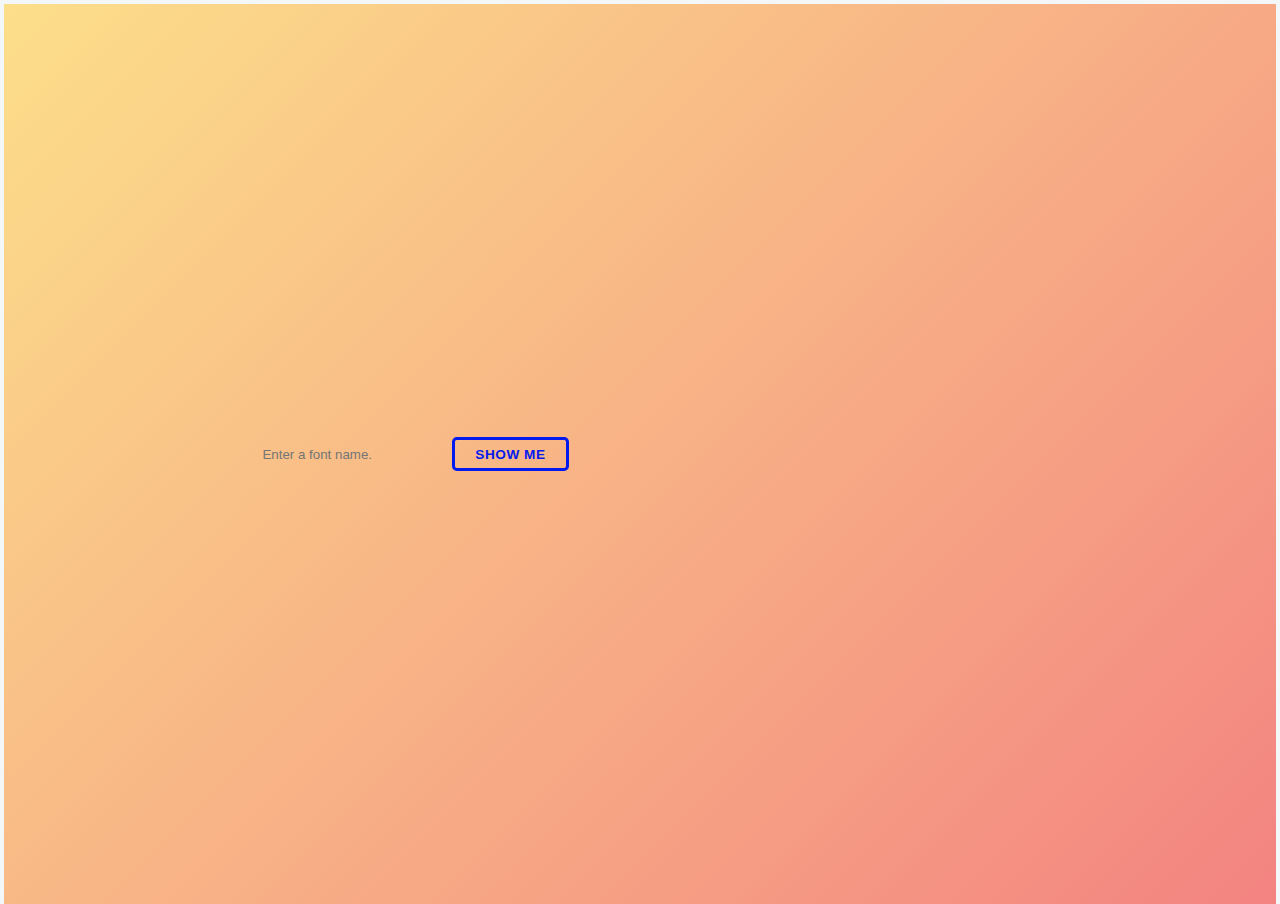
<file: index.htm>
<!DOCTYPE html>
<html><head>
  <meta http-equiv="content-type" content="text/html; charset=UTF-8">
  <title>jQuery addClass example</title>
  <meta http-equiv="content-type" content="text/html; charset=UTF-8">
  <meta name="robots" content="noindex, nofollow">
  <meta name="googlebot" content="noindex, nofollow">
  <meta name="viewport" content="width=device-width, initial-scale=1">


  <script type="text/javascript" src="src/jquery.js"></script>

    <link rel="stylesheet" type="text/css" href="src/result-light.css">

      <link rel="stylesheet" type="text/css" href="src/gvWqdb.css">
  <style type="text/css">
    *, *:before, *:after
{
	-moz-box-sizing: border-box;
	-webkit-box-sizing: border-box;
	box-sizing: border-box;
}

html, body
{
    width: 100%;
    height: 100%;
    
    margin: 0;
    padding: 0;
}
  </style>
    <script type="text/javascript">
    window.onload=function(){
      function GoogleFontSelect( slctr ){
          var _selected = $(slctr).val(); 						
          var _linkclass = 'style_link_';
          if( _selected ){ 	
            if ( _selected !== 'none' && _selected !== 'Select a font' ) {
              $( '.'+ _linkclass ).remove();
              var the_font = _selected.replace(/\s+/g, '+');
              $('head').append('<link href="http://fonts.googleapis.com/css?family='+ the_font +'" rel="stylesheet" type="text/css" class="'+ _linkclass +'">');		
              $('*').css('font-family', _selected +', sans-serif' );		
            }else{			
              $('*').css('font-family', '' );			
            }
          }
        }
      $("#article1").hide();
      $("#show-btn").on("click", function(){
        $("#article1").toggle();
      })
      $("#font-name").on("change", function(){
          console.log("JE congade")
          GoogleFontSelect( this );
      })
    }

</script>

</head>
<body cz-shortcut-listen="true">
  <div style="display: flex;align-items:center; background: linear-gradient(135deg,#FCDF8A,#F38381);height:100%;">
  <div class="wh-60 ease"> 
        <input class="input no-padding" id="font-name" placeholder="Enter a font name." style="background: transparent;">
        <button id="show-btn" class="btn btn-outline">
        Show me
        </button>
        <article id="article1" style="display: none;">
        <h3  class="hhr">First title</h3>
<img src="src/200.jpg">
        <p class="text">
         Lorem ipsum dolor sit amet, consectetur adipiscing elit. Nunc 
sed quam egestas, pretium sapien eu, commodo leo. Donec aliquam egestas 
mauris non elementum. Mauris non eros posuere, tincidunt nunc elementum,
 porta justo.</p>
        </article>
    </div>
</div>
  
  <script>
    // tell the embed parent frame the height of the content
    if (window.parent && window.parent.parent){
      window.parent.parent.postMessage(["resultsFrame", {
        height: document.body.getBoundingClientRect().height,
        slug: "xpvt214o"
      }], "*")
    }
  </script>


</body></html>
</file>
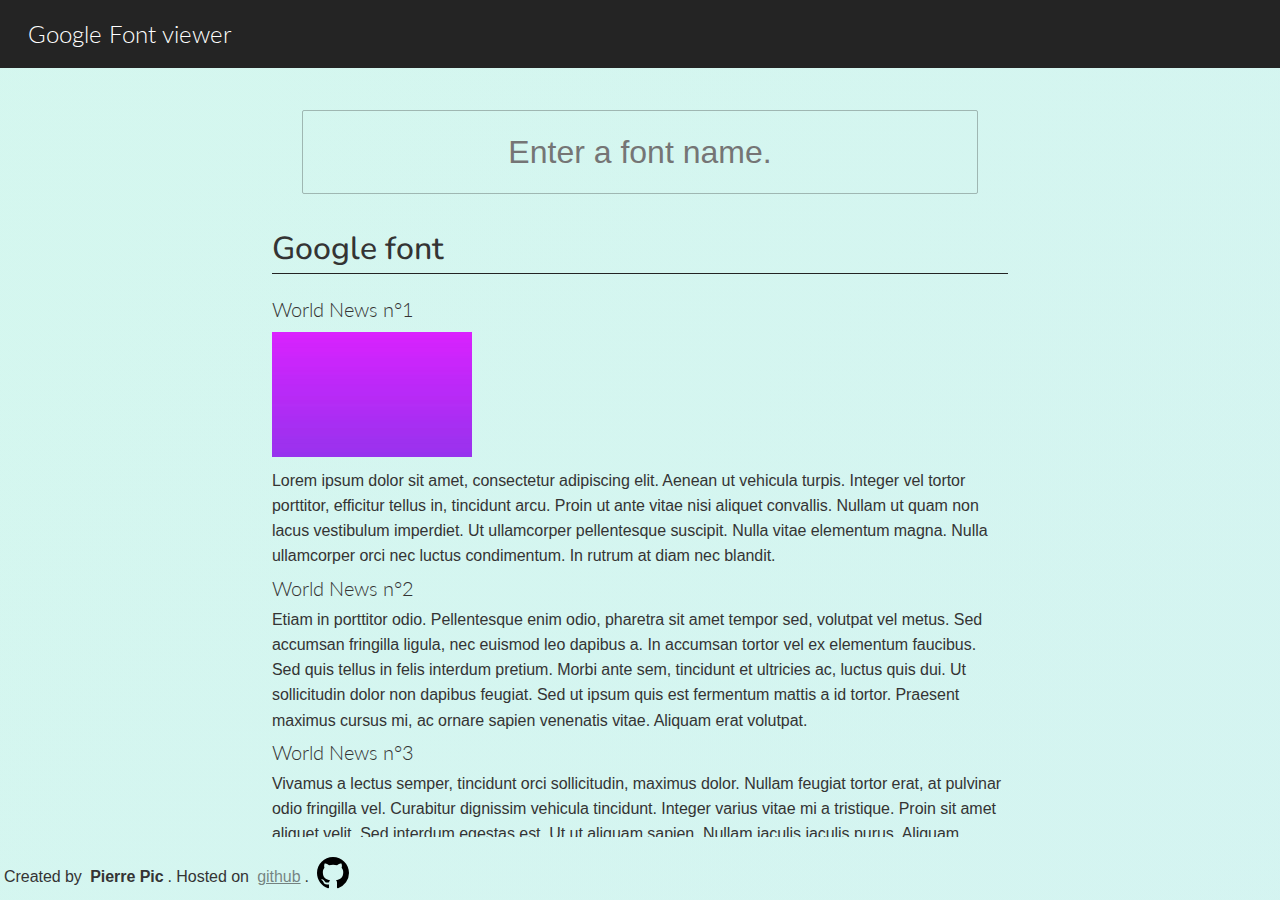
<file: index.html>
<!DOCTYPE html>
<html>

<head>
  <meta http-equiv="content-type" content="text/html; charset=UTF-8">
  <title>GFont Viewer</title>
  <meta http-equiv="content-type" content="text/html; charset=UTF-8">
  <meta name="robots" content="noindex, nofollow">
  <meta name="googlebot" content="noindex, nofollow">
  <meta name="viewport" content="width=device-width, initial-scale=1">


  <script type="text/javascript" src="src/jquery.js"></script>

  <link rel="stylesheet" type="text/css" href="src/result-light.css">

  <link rel="stylesheet" type="text/css" href="src/gvWqdb.css">
  <style type="text/css">
    *,
    *:before,
    *:after {
      -moz-box-sizing: border-box;
      -webkit-box-sizing: border-box;
      box-sizing: border-box;
    }

    html,
    body {
      width: 100%;
      height: 100%;

      margin: 0;
      padding: 0;
      background: linear-gradient(-45deg, #EE77521A, #E73C7E1A, #23A6D51A, #23D5AB1A);
      background-size: 1000% 1000%;
      animation: Gradient 15s ease infinite;
    }


    html,
    body {
      width: 100%;
      height: 100%;
    }

    .wrapper {
      height: 100%;
      display: flex;
      flex-direction: column;
    }

    main{
      flex: 1 1 auto;
      overflow-y: hidden;
    }

    article{  
      overflow-y: scroll;
    }

    
    @keyframes Gradient {
      0% {
        background-position: 0% 50%
      }
      50% {
        background-position: 100% 50%
      }
      100% {
        background-position: 0% 50%
      }
    }


  </style>
  <script type="text/javascript">
    window.onload = function () {
      function GoogleFontSelect(slctr) {
        var _selected = $(slctr).val();
        var _linkclass = 'style_link_';
        if (_selected) {
          if (_selected !== 'none' && _selected !== 'Select a font') {
            $('.' + _linkclass).remove();
            var the_font = _selected.replace(/\s+/g, '+');
            $('head').append('<link href="http://fonts.googleapis.com/css?family=' + the_font + '" rel="stylesheet" type="text/css" class="' + _linkclass + '">');
            $('*').css('font-family', _selected + ', sans-serif');
          } else {
            $('*').css('font-family', '');
          }
        }
      }
      $("#show-btn").on("click", function () {
        $("#article1").toggle();
      })
      $("#font-name").on("change", function () {
        GoogleFontSelect(this);
      })
    }

  </script>

</head>

<body cz-shortcut-listen="true" style="height:100%;">

  <div class="wrapper no-margin">
    <header class="header bg-contrast no-margin wh-100 flex">
      <h3 class="padding-s">Google Font viewer</h3>
    </header>
    <main class="wh-60 no-margin wh-mobile-100">
      <div style="display: flex;align-items:center;height: 100%;">
          <div style="height: 100%;" class="ease  flex flex-column wh-100">
              <input id="font-name" placeholder="Enter a font name." style="background: transparent;font-size: 2em;  " class="input margin-m text-center input-outline">
              <article id="article1" style="height: 100%;">
                  <h1 class="hhr">Google font</h1>
                  <h4>World News n°1</h4>
                <img src="src/200.jpg">
                <p class="text">
                    Lorem ipsum dolor sit amet, consectetur adipiscing elit. Aenean ut vehicula turpis. Integer vel tortor porttitor, efficitur tellus in, tincidunt arcu. Proin ut ante vitae nisi aliquet convallis. Nullam ut quam non lacus vestibulum imperdiet. Ut ullamcorper pellentesque suscipit. Nulla vitae elementum magna. Nulla ullamcorper orci nec luctus condimentum. In rutrum at diam nec blandit.
                  </p>
                  
                  <h4>World News n°2</h4>
                  <p class="text">
                    Etiam in porttitor odio. Pellentesque enim odio, pharetra sit amet tempor sed, volutpat vel metus. Sed accumsan fringilla ligula, nec euismod leo dapibus a. In accumsan tortor vel ex elementum faucibus. Sed quis tellus in felis interdum pretium. Morbi ante sem, tincidunt et ultricies ac, luctus quis dui. Ut sollicitudin dolor non dapibus feugiat. Sed ut ipsum quis est fermentum mattis a id tortor. Praesent maximus cursus mi, ac ornare sapien venenatis vitae. Aliquam erat volutpat.
                </p> 
                
                <h4>World News n°3</h4>
                <p class="text">
                    Vivamus a lectus semper, tincidunt orci sollicitudin, maximus dolor. Nullam feugiat tortor erat, at pulvinar odio fringilla vel. Curabitur dignissim vehicula tincidunt. Integer varius vitae mi a tristique. Proin sit amet aliquet velit. Sed interdum egestas est. Ut ut aliquam sapien. Nullam iaculis iaculis purus. Aliquam tincidunt justo quis porta vulputate. Vivamus justo ipsum, tincidunt nec faucibus a, suscipit vel odio. Praesent euismod tristique lacinia. Maecenas elementum lobortis ex a pellentesque. Proin sagittis tempus convallis. Mauris tincidunt blandit nisl in viverra. Nullam eget neque dui. Cras non rhoncus massa, at scelerisque nibh. 
                </p>
              </article>
            </div>
      </div>
    </main>
    <footer class="footer wh-100 no-margin flex">
      <p class="text">Created by <strong>Pierre Pic</strong>. Hosted on
      <a href="https://github.com/pipic1/Google-Font-Real-Time-Viewer">github</a>.
      </p>
      <span style="color:white;">
  
        <svg height="32" class="octicon octicon-mark-github" viewBox="0 0 16 16" version="1.1" width="32" aria-hidden="true"><path fill-rule="evenodd" d="M8 0C3.58 0 0 3.58 0 8c0 3.54 2.29 6.53 5.47 7.59.4.07.55-.17.55-.38 0-.19-.01-.82-.01-1.49-2.01.37-2.53-.49-2.69-.94-.09-.23-.48-.94-.82-1.13-.28-.15-.68-.52-.01-.53.63-.01 1.08.58 1.23.82.72 1.21 1.87.87 2.33.66.07-.52.28-.87.51-1.07-1.78-.2-3.64-.89-3.64-3.95 0-.87.31-1.59.82-2.15-.08-.2-.36-1.02.08-2.12 0 0 .67-.21 2.2.82.64-.18 1.32-.27 2-.27.68 0 1.36.09 2 .27 1.53-1.04 2.2-.82 2.2-.82.44 1.1.16 1.92.08 2.12.51.56.82 1.27.82 2.15 0 3.07-1.87 3.75-3.65 3.95.29.25.54.73.54 1.48 0 1.07-.01 1.93-.01 2.2 0 .21.15.46.55.38A8.013 8.013 0 0 0 16 8c0-4.42-3.58-8-8-8z"></path></svg>
  
      </span>
    </footer>
  </div>





  <script>
    // tell the embed parent frame the height of the content
    if (window.parent && window.parent.parent) {
      window.parent.parent.postMessage(["resultsFrame", {
        height: document.body.getBoundingClientRect().height,
        slug: "xpvt214o"
      }], "*")
    }
  </script>


</body>

</html>
</file>
<file: src/result-light.css>
body {
  background: #fff;
}
</file>
<file: src/gvWqdb.css>
@charset "UTF-8";
@import url("https://fonts.googleapis.com/css?family=Nunito|Lato|Crimson+Text|Open+Sans");
h1, h2 {
  font-family: "Nunito";
  font-weight: 500;
  font-style: normal;
}

h3, h4, h5, h6 {
  font-family: "Lato";
  font-weight: 300;
  font-style: normal;
}

p {
  font-family: -apple-system, BlinkMacSystemFont, "Segoe UI", Roboto, "Helvetica Neue", Arial, sans-serif, "Apple Color Emoji", "Segoe UI Emoji", "Segoe UI Symbol";
  font-weight: 0;
  font-style: normal;
}

html {
  font-family: -apple-system, BlinkMacSystemFont, "Segoe UI", Roboto, "Helvetica Neue", Arial, sans-serif, "Apple Color Emoji", "Segoe UI Emoji", "Segoe UI Symbol";
  font-weight: 0;
  font-style: normal;
}

.text {
  font-family: -apple-system, BlinkMacSystemFont, "Segoe UI", Roboto, "Helvetica Neue", Arial, sans-serif, "Apple Color Emoji", "Segoe UI Emoji", "Segoe UI Symbol";
  font-weight: 0;
  font-style: normal;
}

.grid {
  display: grid;
  grid-template-columns: repeat(60, 1fr);
}

.text {
  font-weight: 400;
  font-style: normal;
  line-height: 1.58;
  letter-spacing: -0.003em;
}

html {
  padding: 0;
  margin: 0 auto;
  font-size: 1em;
  font-family: -apple-system, BlinkMacSystemFont, "Segoe UI", Roboto, Helvetica, Arial, sans-serif, "Apple Color Emoji", "Segoe UI Emoji", "Segoe UI Symbol";
}
@media screen and (max-width: 500px) {
  html {
    font-size: 0.9em;
  }
}

.unselectable {
  -webkit-user-select: none;
     -moz-user-select: none;
      -ms-user-select: none;
          user-select: none;
}

body {
  line-height: 1.5em;
  padding: 0;
  margin: 0 auto;
  height: 100%;
  background: #f4f7f8;
  color: #343434;
  line-height: 1.5;
}

* {
  margin: 4px;
  -webkit-font-smoothing: antialiased;
  -moz-osx-font-smoothing: grayscale;
  -webkit-tap-highlight-color: rgba(255, 255, 255, 0);
  -webkit-focus-ring-color: rgba(255, 255, 255, 0);
  outline: none;
}

.debug * {
  box-shadow: 0px 0px 0px 3px rgba(0, 0, 255, 0.6);
}

h1,
h2,
h3,
h4,
h5,
h6 {
  -webkit-user-select: none;
     -moz-user-select: none;
      -ms-user-select: none;
          user-select: none;
}

h1 {
  font-size: 2em;
}

h2 {
  font-size: 1.75em;
}

h3 {
  font-size: 1.5em;
}

h4 {
  font-size: 1.25em;
}

h5 {
  font-size: 1em;
}

h6 {
  font-size: 0.75em;
}

.page {
  background-color: #f4f7f8;
}

.container {
  color: #343434;
  background-color: white;
  margin: 0 auto;
  padding: 0.5em 1em;
}

.container-shadowed {
  color: #343434;
  background-color: white;
  margin: 0 auto;
  padding: 0.5em 1em;
  background-color: white;
  box-shadow: 0 0.4rem 0.8rem -0.1rem rgba(0, 32, 128, 0.16), 0 0 0 1px white;
}

.container-outline {
  color: #343434;
  background-color: white;
  margin: 0 auto;
  padding: 0.5em 1em;
  border-width: 1px;
  border-style: solid;
  border-radius: 6px;
  background-color: white;
  border-color: rgba(36, 36, 36, 0.3);
  overflow: auto;
}

.margin-remove {
  margin: 0 0;
}

.pageTitle {
  font-weight: bolder;
  font-family: -apple-system, BlinkMacSystemFont, "Segoe UI", Roboto, Helvetica, Arial, sans-serif, "Apple Color Emoji", "Segoe UI Emoji", "Segoe UI Symbol";
}

.isomeetric {
  -webkit-transform: rotateX(60deg) rotateY(0deg) rotateZ(-45deg);
          transform: rotateX(60deg) rotateY(0deg) rotateZ(-45deg);
}

.overlay {
  background: rgba(0, 0, 0, 0.5);
  position: fixed;
  top: 0px;
  bottom: 0px;
  left: 0px;
  right: 0px;
  margin: 0 auto;
}

svg {
  margin: 0 auto;
  border: none;
}

.invert {
  background: #242424;
  color: white;
}

.text-color-primary {
  color: #021aee;
}

.btn-icon {
  border: none;
  padding: 1.25em;
}

.btn {
  text-transform: uppercase;
  font-weight: bold;
  letter-spacing: 0.56px;
  border-width: 1px;
  border-style: solid;
  border-width: 0.2rem;
  cursor: pointer;
  border-color: transparent;
  background-color: transparent;
  border-radius: 0.3rem;
  font-size: 0.85em;
  padding: 0.5em 1.5em;
}
.btn .btn-icon-inner {
  margin-right: 10px;
}

.btn-outline {
  text-transform: uppercase;
  font-weight: bold;
  letter-spacing: 0.56px;
  border-width: 1px;
  border-style: solid;
  border-width: 0.2rem;
  cursor: pointer;
  border-color: transparent;
  background-color: transparent;
  border-radius: 0.3rem;
  font-size: 0.85em;
  padding: 0.5em 1.5em;
  color: #021aee;
  border-color: #021aee;
  background-color: transparent;
  box-shadow: none;
}
.btn-outline .btn-icon-inner {
  margin-right: 10px;
}
.btn-outline:hover {
  background: rgba(2, 26, 238, 0.1);
}
.btn-outline .btn-icon-inner {
  color: #021aee;
}

.btn-clear {
  text-transform: uppercase;
  font-weight: bold;
  letter-spacing: 0.56px;
  border-width: 1px;
  border-style: solid;
  border-width: 0.2rem;
  cursor: pointer;
  border-color: transparent;
  background-color: transparent;
  border-radius: 0.3rem;
  font-size: 0.85em;
  padding: 0.5em 1.5em;
  box-shadow: 0px 3px 1px -2px rgba(0, 0, 0, 0.2), 0px 2px 2px 0px rgba(0, 0, 0, 0.14), 0px 1px 5px 0px rgba(0, 0, 0, 0.12);
  background-color: white;
  color: #021aee;
}
.btn-clear .btn-icon-inner {
  margin-right: 10px;
}
.btn-clear:hover {
  background: #f2f2f2;
}
.btn-clear:active {
  background: white;
}

.btn-rounded {
  border-radius: 35px;
}

.btn-primary {
  text-transform: uppercase;
  font-weight: bold;
  letter-spacing: 0.56px;
  border-width: 1px;
  border-style: solid;
  border-width: 0.2rem;
  cursor: pointer;
  border-color: transparent;
  background-color: transparent;
  border-radius: 0.3rem;
  font-size: 0.85em;
  padding: 0.5em 1.5em;
  box-shadow: 0px 3px 1px -2px rgba(0, 0, 0, 0.2), 0px 2px 2px 0px rgba(0, 0, 0, 0.14), 0px 1px 5px 0px rgba(0, 0, 0, 0.12);
  background-color: #021aee;
  color: #ffffff;
}
.btn-primary .btn-icon-inner {
  margin-right: 10px;
}
.btn-primary:hover {
  background: #0217d5;
}
.btn-primary:active {
  background: #3f52fd;
}

.btn-secondary {
  text-transform: uppercase;
  font-weight: bold;
  letter-spacing: 0.56px;
  border-width: 1px;
  border-style: solid;
  border-width: 0.2rem;
  cursor: pointer;
  border-color: transparent;
  background-color: transparent;
  border-radius: 0.3rem;
  font-size: 0.85em;
  padding: 0.5em 1.5em;
  box-shadow: 0px 3px 1px -2px rgba(0, 0, 0, 0.2), 0px 2px 2px 0px rgba(0, 0, 0, 0.14), 0px 1px 5px 0px rgba(0, 0, 0, 0.12);
  background-color: #d602ee;
  color: #ffffff;
}
.btn-secondary .btn-icon-inner {
  margin-right: 10px;
}
.btn-secondary:hover {
  background: #9201a2;
}
.btn-secondary:active {
  background: #ea3ffd;
}

.input-icon-container {
  display: flex;
  width: -moz-min-content;
  width: -webkit-min-content;
  width: min-content;
}
.input-icon-container * {
  margin: 0;
}
.input-icon-container .icon {
  border-width: 1px;
  border-style: solid;
  transition: 0.15s all ease-in-out;
  border-color: rgba(36, 36, 36, 0.3);
  border-bottom-left-radius: 3px;
  border-top-left-radius: 3px;
  background: rgba(255, 255, 255, 0.1);
  padding: 0.2em 0.7em;
  color: rgba(52, 52, 52, 0.6);
  border-right-width: 0px;
}
.input-icon-container input {
  transition: 0.15s all ease-in-out;
  border-bottom-right-radius: 3px;
  border-top-right-radius: 3px;
  border-bottom-left-radius: 0px;
  border-top-left-radius: 0px;
}
.input-icon-container:hover .icon,
.input-icon-container:hover input {
  border-width: 1px;
  border-style: solid;
  border-color: #021aee;
  background: rgba(2, 26, 238, 0.1);
  color: #021aee;
}
.input-icon-container:hover .icon {
  border-right-width: 0px;
}

.input {
  border-radius: 2px;
  padding: 0.7em 1.2em;
  transition: 0.15s all ease-in-out;
  border: 0;
  color: #343434;
  background: white;
}

.input-outline {
  border-radius: 2px;
  padding: 0.7em 1.2em;
  transition: 0.15s all ease-in-out;
  border: 0;
  color: #343434;
  background: white;
  border-width: 1px;
  border-style: solid;
  border-color: rgba(36, 36, 36, 0.3);
  background: rgba(255, 255, 255, 0.1);
  color: rgba(36, 36, 36, 0.8);
}
.input-outline:hover {
  border-color: #021aee;
  background: rgba(2, 26, 238, 0.1);
}

.input-base {
  border-radius: 2px;
  padding: 0.7em 1.2em;
  transition: 0.15s all ease-in-out;
  border: 0;
  color: #343434;
  background: white;
  background: rgba(2, 26, 238, 0.05);
  box-shadow: 0 0.2rem 0 0 rgba(2, 26, 238, 0.8);
}
.input-base:hover {
  background: rgba(2, 26, 238, 0.2);
}
.input-base:focus {
  box-shadow: 0 0 0 1px rgba(2, 26, 238, 0.8);
  background: rgba(2, 26, 238, 0.2);
}

.article-flex {
  display: flex;
}
@media screen and (max-width: 500px) {
  .article-flex {
    flex-direction: column;
  }
}

.text {
  -webkit-user-select: auto;
     -moz-user-select: auto;
      -ms-user-select: auto;
          user-select: auto;
  margin-top: auto;
  margin-bottom: auto;
}

label {
  display: block;
  color: rgba(52, 52, 52, 0.6);
  font-weight: 600;
  margin-bottom: 0;
  -webkit-user-select: none;
     -moz-user-select: none;
      -ms-user-select: none;
          user-select: none;
}

h4.subsection_header {
  font-weight: bold;
}

.listbox {
  padding: 1em;
  display: flex;
  justify-content: space-between;
  align-content: stretch;
}

.listelem {
  border-radius: 6px;
  border-width: 1px;
  border-style: solid;
  border-color: rgba(36, 36, 36, 0.3);
  padding: 1rem;
  background: rgba(36, 36, 36, 0.05);
  background: linear-gradient(135deg, #f54ea2, #ff7676);
  background-blend-mode: darken;
  background-size: 100% auto;
  background-color: transparent !important;
  background-image: linear-gradient(135deg, #f54ea2, #ff7676), url("http://www.mobilenewsmag.com/wp-content/uploads/2017/07/Google-Pixel-2-XL-concept-creator-696x460.jpg") !important;
  box-shadow: 1px 1px 3px rgba(0, 0, 0, 0.3);
  border: none;
  width: 100%;
  font-weight: bold;
}
.listelem:hover {
  box-shadow: 1px 5px 12px rgba(0, 0, 0, 0.3);
}

.badge {
  border-width: 1px;
  border-style: solid;
  border-color: rgba(2, 26, 238, 0.9);
  border-radius: 2px;
  border-left: 7px solid rgba(2, 26, 238, 0.9);
  box-shadow: 0 0.25rem 0.5rem -0.1rem rgba(0, 32, 64, 0.15);
  background: rgba(2, 26, 238, 0.3);
  margin: auto 0;
  padding: 0.25em 0.5em;
  color: #021aee;
  font-weight: bold;
  text-shadow: 1px 1px 1px rgba(36, 36, 36, 0.2);
}

.article-title {
  margin: 1rem;
  text-align: center;
  font-weight: 100;
}
.article-title:before {
  content: "";
  width: 12%;
  border-top: 1px solid #242424;
  display: inline-block;
  height: 10px;
  margin-right: 10px;
}
.article-title:after {
  content: "";
  width: 12%;
  border-top: 1px solid #242424;
  display: inline-block;
  height: 10px;
  margin-left: 10px;
}

blockquote {
  display: block;
  font-style: italic;
  margin: 1em;
  font-weight: bold;
}
blockquote:before {
  content: "“";
  margin: 0.25em;
  color: #021aee;
  font-size: 3em;
  position: relative;
  top: 20px;
}
blockquote:after {
  content: "”";
  color: #021aee;
  font-size: 3em;
  position: relative;
  top: 20px;
}

.notif-container {
  border-radius: 5px;
  width: 350px;
  display: flex;
  background: #8b97fe;
  box-shadow: 0px 1px 12px rgba(0, 0, 0, 0.2);
  position: fixed;
  top: 1rem;
  right: 1rem;
}
.notif-container .notif-icon {
  float: left;
  padding: 1em;
  margin: 0;
  border-radius: 6px 0px 0px 6px;
  background: rgba(2, 26, 238, 0.3);
  color: #343434;
  display: flex;
  align-items: center;
  margin: 0;
}
.notif-container .notif-content {
  padding: 1em;
}
.notif-container .notif-text {
  font-weight: bold;
}
.notif-container .notif-link {
  cursor: pointer;
  display: block;
  color: #343434;
  text-decoration: underline;
  letter-spacing: 1.5px;
}

.background-color {
  color: #343434;
  border-color: white;
  background-color: rgba(255, 255, 255, 0.3);
}

.action {
  padding: 0;
  text-overflow: ellipsis;
}
.action p {
  text-overflow: ellipsis;
}
.action button {
  border: none;
}
.action button:hover {
  border: none;
}

.menu-list {
  -webkit-user-select: none;
     -moz-user-select: none;
      -ms-user-select: none;
          user-select: none;
  font-weight: bold;
  background-color: #021aee;
  color: #ffffff;
}
.menu-list * {
  margin: auto;
}
.menu-list .menu-text {
  font-size: 12px;
  font-size: 0.8rem;
  white-space: nowrap;
}
.menu-list .menu-icon {
  padding: 0.5em;
}

.card-group {
  display: flex;
  justify-content: space-between;
  margin: 0 auto;
}
@media screen and (max-width: 500px) {
  .card-group {
    padding: 0.5em;
  }
}
.card-group .card {
  border-radius: 5px;
  box-shadow: 0px 1px 3px 0px rgba(0, 0, 0, 0.2);
  transition: 0.15s all ease-in-out;
  color: #343434;
  align-items: stretch;
}
@media screen and (min-width: 500px) {
  .card-group .card {
    width: 33%;
  }
}
.card-group .card .card-img {
  margin: 0 auto;
  position: relative;
}
.card-group .card .card-img .badge {
  display: block;
  position: absolute;
  top: 1em;
  right: 1em;
}
.card-group .card .card-img img {
  border-top-left-radius: 5px;
  border-top-right-radius: 5px;
  margin: 0 auto;
  transition: 0.15s all ease-in-out;
  width: 100%;
}
.card-group .card .card-title {
  font-family: "Nunito";
  padding: 0.5em 1em;
  font-size: 1em;
  transition: 0.15s all ease-in-out;
}
.card-group .card .card-title:hover {
  color: #021aee;
}
.card-group .card .card-footer {
  align-self: flex-end;
  font-size: 1em;
}
.card-group .card:hover .card-img img {
  -webkit-filter: brightness(110%) contrast(120%);
          filter: brightness(110%) contrast(120%);
}
.card-group .card:hover .card-title {
  color: #021aee;
}

a {
  color: rgba(52, 52, 52, 0.6);
  transition: 0.15s all ease-in-out;
}
a:hover {
  color: #021aee;
}

.btn-fab {
  position: fixed;
  bottom: 1em;
  right: 1em;
  box-shadow: 0px 0px 12px rgba(0, 0, 0, 0.2);
  background: white;
  transition: 0.15s all ease-in-out;
}
.btn-fab:hover {
  box-shadow: 0px 1px 3px 0px rgba(0, 0, 0, 0.2);
}
.btn-fab:active {
  bottom: 0.9em;
}

.header {
  -webkit-user-select: none;
     -moz-user-select: none;
      -ms-user-select: none;
          user-select: none;
  align-items: center;
}
.header input {
  border-radius: 2px;
  margin: 1em;
  background: rgba(255, 255, 255, 0.2);
  border: 0;
  color: #cbcbcb;
  font-weight: 600;
  padding: 0.5em 1em;
}
.header .brand-text {
  transition: 0.15s all ease-in-out;
}
.header .brand-text:hover {
  text-shadow: 0px 0px 2px white;
}

.header-flex {
  -webkit-user-select: none;
     -moz-user-select: none;
      -ms-user-select: none;
          user-select: none;
  margin: 0 auto;
  display: flex;
  justify-content: space-between;
  box-shadow: 0px 1px 3px 0px rgba(0, 0, 0, 0.2);
  align-items: center;
}
.header-flex input {
  border-radius: 2px;
  margin: 1em;
  background: rgba(255, 255, 255, 0.2);
  border: 0;
  color: #cbcbcb;
  font-weight: 600;
  padding: 0.5em 1em;
}
.header-flex .brand-text {
  transition: 0.15s all ease-in-out;
}
.header-flex .brand-text:hover {
  text-shadow: 0px 0px 2px white;
}

.slider {
  -webkit-appearance: none;
  display: block;
  height: 10px;
  border-radius: 2px;
  background: rgba(36, 36, 36, 0.5);
  outline: none;
  padding: 0;
  margin: 1em 0.5em;
}
.slider::-webkit-slider-thumb {
  -webkit-appearance: none;
          appearance: none;
  width: 1.5em;
  height: 1.5em;
  border-radius: 50%;
  background: #021aee;
  cursor: pointer;
  transition: all 0.15s ease-in-out;
}
.slider::-webkit-slider-thumb:hover {
  background: #021aee;
}
.slider:active::-webkit-slider-thumb {
  background: #021aee;
}
.slider::-moz-range-thumb {
  width: 1.5em;
  height: 1.5em;
  border-radius: 50%;
  border: 0;
  background: #021aee;
  cursor: pointer;
  transition: all 0.15s ease-in-out;
}
.slider::-moz-range-thumb:hover {
  background: #021aee;
}
.slider:active::-moz-range-thumb {
  background: #021aee;
}

::-moz-range-track {
  background: rgba(36, 36, 36, 0.5);
  border: 0;
}

input::-moz-focus-inner,
input::-moz-focus-outer {
  border: 0;
}

.tab-section {
  display: none;
  padding: 20px 0 0;
  margin-top: 0;
  border-top: 1px solid #ddd;
}

.tab-head {
  -webkit-user-select: none;
     -moz-user-select: none;
      -ms-user-select: none;
          user-select: none;
  display: none;
}

.tab-label {
  -webkit-user-select: none;
     -moz-user-select: none;
      -ms-user-select: none;
          user-select: none;
  -webkit-appearance: none;
  display: inline-block;
  padding: 1em;
  font-weight: 600;
  text-align: center;
  color: rgba(52, 52, 52, 0.5);
  border: 1px solid transparent;
}

.tab-label:hover {
  color: rgba(52, 52, 52, 0.8);
  cursor: pointer;
}

.tab-head:checked + .tab-label {
  border-top-left-radius: 5px;
  border-top-right-radius: 5px;
  color: #343434;
  border-bottom: 3px solid #021aee;
  background-color: rgba(2, 26, 238, 0.2);
}

#tab1:checked ~ #content1,
#tab2:checked ~ #content2,
#tab3:checked ~ #content3,
#tab4:checked ~ #content4 {
  display: block;
}

@media screen and (max-width: 650px) {
  .tab-label {
    font-size: 0;
    padding: 15px;
  }
  .tab-label svg {
    font-size: 18px;
  }
}
.hhr {
  border-bottom: 1px solid #242424;
  margin-bottom: 1.25rem;
}

.gallery {
  counter-reset: items;
  display: grid;
  grid-auto-rows: calc(75vw - 2rem);
  grid-gap: 1rem;
  margin: 0 auto;
  max-width: 87.5rem;
  padding: 3rem 1rem;
}
@media screen and (min-width: 30rem) {
  .gallery {
    grid-template-columns: repeat(auto-fit, minmax(13.5rem, 1fr));
    grid-auto-rows: 9rem;
    grid-auto-flow: dense;
  }
}
@media screen and (min-width: 70rem) {
  .gallery {
    grid-template-columns: repeat(auto-fit, minmax(22rem, 1fr));
    grid-auto-rows: 16.5rem;
  }
}
.gallery__img {
  align-items: center;
  background-color: #dadada;
  background-repeat: no-repeat;
  background-size: cover;
  background-position: 50% 50%;
  display: flex;
  justify-content: center;
}
@media screen and (min-width: 30rem) {
  .gallery__img--wide {
    grid-column: span 2;
    grid-row: span 2;
  }
  .gallery__img--tall {
    grid-row: span 2;
  }
  .gallery__img--feature {
    grid-column: span 2;
    grid-row: span 3;
  }
}
@media screen and (min-width: 30rem) and (min-width: 44.5rem) {
  .gallery__img--feature {
    grid-column: span 3;
    grid-row: span 3;
  }
}
@media screen and (min-width: 30rem) {
  .gallery__img--feature-tall {
    grid-column: span 2;
    grid-row: span 3;
  }
}

ul {
  list-style: circle inside;
  margin-top: 0;
  padding-left: 0;
}
ul li {
  margin-bottom: 1rem;
}

.dropdown-menu {
  -webkit-user-select: none;
     -moz-user-select: none;
      -ms-user-select: none;
          user-select: none;
  border-radius: 6px;
  font-weight: bold;
  background-color: white;
  right: 4em;
  top: 3em;
  list-style-type: none;
  position: absolute;
  width: -webkit-max-content;
  width: -moz-max-content;
  width: max-content;
  z-index: 150;
}
@media screen and (max-width: 500px) {
  .dropdown-menu {
    bottom: 0;
    right: 0;
    height: -webkit-max-content;
    height: -moz-max-content;
    height: max-content;
    position: fixed;
    text-align: center;
    top: auto;
    width: 100%;
  }
  .dropdown-menu li {
    line-height: 5vh;
  }
}
.dropdown-menu * {
  color: #343434;
}
.dropdown-menu li {
  margin: 0 auto;
  padding: 0.5em 1em;
}
.dropdown-menu li:hover.clickable {
  background-color: #021aee;
  color: #343434;
}
.dropdown-menu li:hover.clickable a {
  color: #343434;
}
@media screen and (min-width: 500px) {
  .dropdown-menu li:first-child {
    border-top-left-radius: 6px;
    border-top-right-radius: 6px;
  }
  .dropdown-menu li:last-child {
    border-bottom-right-radius: 6px;
    border-bottom-left-radius: 6px;
    background-color: #021aee;
  }
}
.dropdown-menu .dropdown-divider {
  padding: 0;
  border-bottom: 2px solid grey;
  height: 0px;
}

table {
  max-width: 100%;
  border-collapse: collapse;
  border-spacing: 0;
}

.table {
  width: 100%;
}

.table th,
.table td {
  padding: 0.5em;
  text-align: left;
}

.table th {
  border-bottom: 1px solid #242424;
}

.hidden-word {
  color: transparent;
}
.hidden-word:hover {
  color: #343434;
}

.table-alt tr:nth-child(2n) {
  background-color: white;
}

.border-primary {
  border-color: #021aee !important;
}

.item-shadow {
  box-shadow: 0px 3px 1px -2px rgba(0, 0, 0, 0.2), 0px 2px 2px 0px rgba(0, 0, 0, 0.14), 0px 1px 5px 0px rgba(0, 0, 0, 0.12);
}

.shadow-flat {
  box-shadow: 0px 1px 3px 0px rgba(0, 0, 0, 0.2);
}

.outline {
  border-width: 1px;
  border-style: solid;
}

.border-radius-s {
  border-radius: 2px;
}

.border-radius-m {
  border-radius: 5px;
}

.border-radius-l {
  border-radius: 6px;
}

.no-padding {
  padding: 0;
}

.padding-s {
  padding: 0.5em 1em;
}

.padding-m {
  padding: 0.7em 1.2em;
}

.padding-l {
  padding: 1.5em 1.5em;
}

.no-margin {
  margin: 0 auto;
}

.margin-s {
  margin: 0.5em 1em;
}

.margin-m {
  margin: 0.7em 1.2em;
}

.margin-l {
  margin: 1.5em 1.5em;
}

.margin-h-s {
  margin: auto 1em;
}

.margin-h-m {
  margin: auto 1.2em;
}

.margin-h-l {
  margin: auto 1.5em;
}

.margin-v-s {
  margin: 0.5em auto;
}

.margin-v-m {
  margin: 0.7em auto;
}

.margin-v-l {
  margin: 1.5em auto;
}

.bg-primary {
  background-color: #021aee;
  color: #ffffff;
}

.bg-secondary {
  background-color: #d602ee;
  color: #ffffff;
}

.bg-contrast {
  background-color: #242424;
  color: #ffffff;
}

.bg-background {
  background-color: white;
  color: #000000;
}

.text-right {
  text-align: right;
}

.text-center {
  text-align: center;
}

.text-left {
  text-align: left;
}

.uppercase {
  text-transform: uppercase;
}

.bold {
  font-weight: bold;
}

.left {
  float: left;
}

.right {
  float: right;
}

.hoverable {
  cursor: pointer;
}
.hoverable:hover {
  background: rgba(36, 36, 36, 0.1);
}
.hoverable:hover.invert {
  background-color: rgba(255, 255, 255, 0.1);
}

.responsive-tablet {
  width: 80%;
}
@media screen and (max-width: 800px) {
  .responsive-tablet {
    width: 100% !important;
  }
}

@media screen and (max-width: 500px) {
  .responsive-smartphone {
    flex-direction: column;
  }
}

.wh-80 {
  width: 80%;
  margin: 1em auto;
}

.wh-100 {
  width: 100%;
  box-sizing: border-box;
}

.wh-60 {
  width: 60%;
  margin: 1em auto;
}

.wh-40 {
  width: 40%;
  margin: 1em auto;
}

.fixed {
  position: fixed;
}

.inline {
  display: inline-block;
}

.block {
  display: block;
}

.flex {
  display: flex;
}

.between {
  justify-content: space-between;
}

.flex-center {
  display: flex;
  justify-content: center;
}

.flex-column {
  display: flex;
  flex-direction: column;
}

.f-center {
  justify-content: center;
}

.ease {
  transition: 0.15s all ease-in-out;
}

.clickable {
  cursor: pointer;
}

.top-center {
  margin: 0 auto;
  position: relative;
  top: 50%;
}

.active {
  background: rgba(36, 36, 36, 0.1);
}
.active.invert {
  background-color: rgba(255, 255, 255, 0.1);
}

.avatar {
  border: 0.3em solid;
  width: 30%;
  height: 30%;
  max-width: 150px;
  max-height: 150px;
}
.avatar .round {
  border-radius: 50%;
}
.avatar .rounded {
  border-radius: 10%;
}
.avatar .squared {
  border-radius: 5px;
}

.page {
  margin: 0 auto;
}

@media screen and (max-width: 500px) {
  .responsive-smartphone-form {
    display: flex;
    flex-direction: column;
    padding: 2em;
  }
}

:root {
  --primary-color: #021aee;
  --secondary-color: #d602ee;
  --text-color: #343434;
  --contrast-bg-color: #242424;
  --bg-color: white;
  --page-bg-color: #f4f7f8;
  --primary-light-color: #439afc;
  --primary-dark-color: #023671;
  --secondary-light-color: #515c67;
  --secondary-dark-color: black;
}

@media screen and (min-width: 800px) {
  .wh-desktop-20 {
    width: 20%;
    box-sizing: border-box;
  }

  .wh-desktop-40 {
    width: 40%;
    box-sizing: border-box;
  }

  .wh-desktop-60 {
    width: 60%;
    box-sizing: border-box;
  }

  .wh-desktop-80 {
    width: 80%;
    box-sizing: border-box;
  }

  .wh-desktop-100 {
    width: 100%;
    box-sizing: border-box;
  }
}
@media screen and (max-width: 800px) {
  .wh-tablet-20 {
    width: 20%;
    box-sizing: border-box;
  }

  .wh-tablet-40 {
    width: 40%;
    box-sizing: border-box;
  }

  .wh-tablet-60 {
    width: 60%;
    box-sizing: border-box;
  }

  .wh-tablet-80 {
    width: 80%;
    box-sizing: border-box;
  }

  .wh-tablet-100 {
    width: 100%;
    box-sizing: border-box;
  }
}
@media screen and (max-width: 500px) {
  .wh-mobile-20 {
    width: 20%;
    box-sizing: border-box;
  }

  .wh-mobile-40 {
    width: 40%;
    box-sizing: border-box;
  }

  .wh-mobile-60 {
    width: 60%;
    box-sizing: border-box;
  }

  .wh-mobile-80 {
    width: 80%;
    box-sizing: border-box;
  }

  .wh-mobile-100 {
    width: 100%;
    box-sizing: border-box;
  }
}
.flex {
  display: flex;
}

.inline-flex {
  display: inline-flex;
}

.flex-auto {
  flex: 1 1 auto;
  min-width: 0;
  min-height: 0;
}

.flex-none {
  flex: none;
}

.flex-column {
  flex-direction: column;
}

.flex-column,
.flex-row {
}

.flex-row {
  flex-direction: row;
}

.flex-wrap {
  flex-wrap: wrap;
}

.flex-column-reverse {
  flex-direction: column-reverse;
}

.flex-row-reverse {
  flex-direction: row-reverse;
}

.flex-wrap-reverse {
  flex-wrap: wrap-reverse;
}

.items-start {
  align-items: flex-start;
}

.items-end {
  align-items: flex-end;
}

.items-center {
  align-items: center;
}

.items-baseline {
  align-items: baseline;
}

.items-stretch {
  align-items: stretch;
}

.self-start {
  align-self: flex-start;
}

.self-end {
  align-self: flex-end;
}

.self-center {
  align-self: center;
}

.self-baseline {
  align-self: baseline;
}

.self-stretch {
  align-self: stretch;
}

.justify-start {
  justify-content: flex-start;
}

.justify-end {
  justify-content: flex-end;
}

.justify-center {
  justify-content: center;
}

.justify-between {
  justify-content: space-between;
}

.justify-around {
  justify-content: space-around;
}

.content-start {
  align-content: flex-start;
}

.content-end {
  align-content: flex-end;
}

.content-center {
  align-content: center;
}

.content-between {
  align-content: space-between;
}

.content-around {
  align-content: space-around;
}

.content-stretch {
  align-content: stretch;
}

.order-0 {
  order: 0;
}

.order-1 {
  order: 1;
}

.order-2 {
  order: 2;
}

.order-3 {
  order: 3;
}

.order-4 {
  order: 4;
}

.order-5 {
  order: 5;
}

.order-6 {
  order: 6;
}

.order-7 {
  order: 7;
}

.order-8 {
  order: 8;
}

.order-last {
  order: 99999;
}

.blurred {
  -webkit-filter: blur(2px);
          filter: blur(2px);
}

.action-secondary {
  box-shadow: 0px 3px 1px -2px rgba(0, 0, 0, 0.2), 0px 2px 2px 0px rgba(0, 0, 0, 0.14), 0px 1px 5px 0px rgba(0, 0, 0, 0.12);
  background-color: #d602ee;
  color: #ffffff;
}
.action-secondary:hover {
  background: #9201a2;
}
.action-secondary:active {
  background: #ea3ffd;
}

.action-primary {
  box-shadow: 0px 3px 1px -2px rgba(0, 0, 0, 0.2), 0px 2px 2px 0px rgba(0, 0, 0, 0.14), 0px 1px 5px 0px rgba(0, 0, 0, 0.12);
  background-color: #021aee;
  color: #ffffff;
}
.action-primary:hover {
  background: #0217d5;
}
.action-primary:active {
  background: #3f52fd;
}

.action-clear {
  box-shadow: 0px 3px 1px -2px rgba(0, 0, 0, 0.2), 0px 2px 2px 0px rgba(0, 0, 0, 0.14), 0px 1px 5px 0px rgba(0, 0, 0, 0.12);
  background-color: white;
}
.action-clear:hover {
  background: #f2f2f2;
}
.action-clear:active {
  background: white;
}

.hide {
  display: none;
}
</file>
